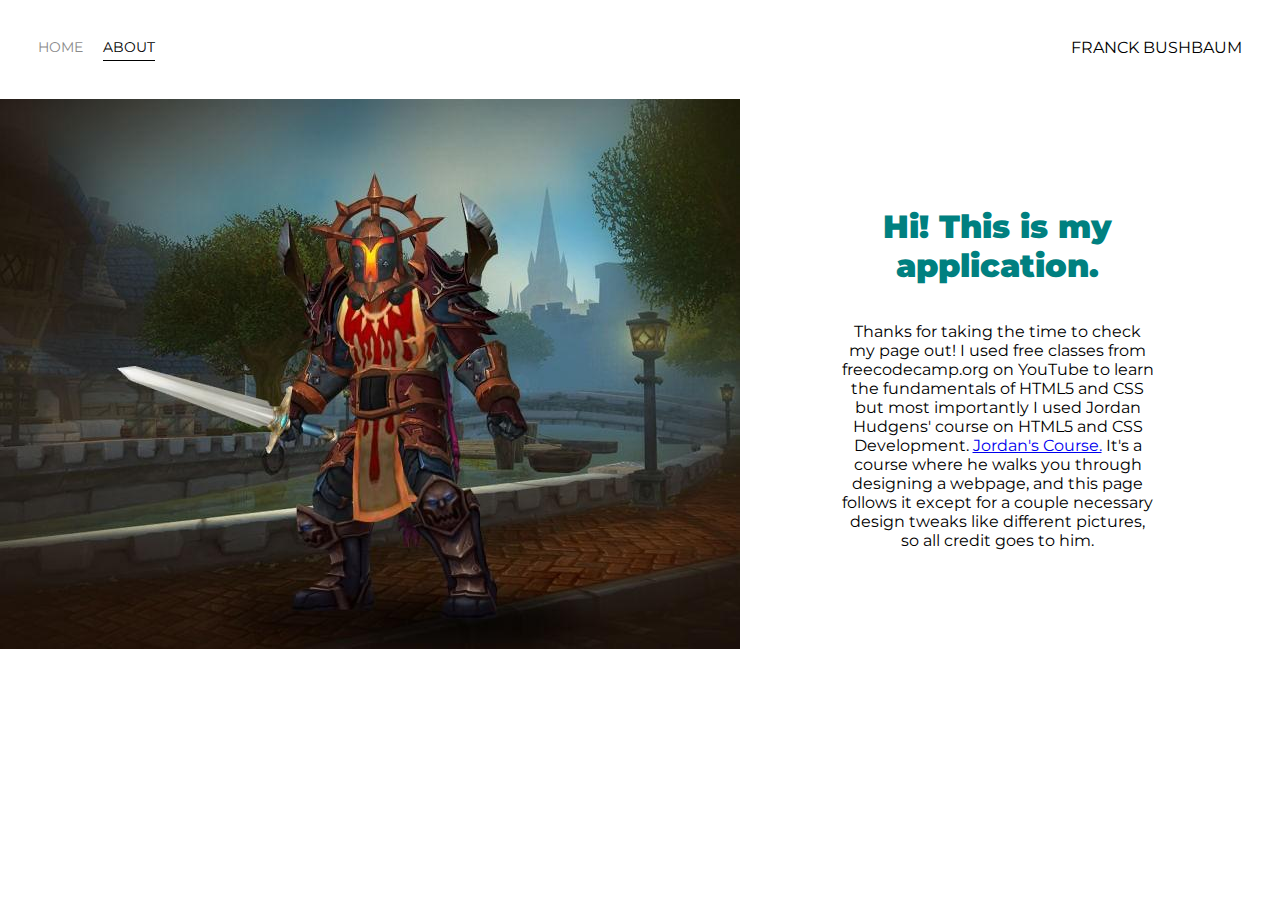
<file: about.html>
<!DOCTYPE html>
<html lang='en'>
<head>
  <meta charset='UTF-8'>
  <title>About</title>
  <link href="https://fonts.googleapis.com/css2?family=Dancing+Script:wght@500&family=Montserrat:wght@200&display=swap" rel="stylesheet"> 
  <link rel="stylesheet" href="styles.css">
</head>
<body>
  <div class="container">
    <div class="nav-wrapper">
      <div class="left-side">
        <div class="nav-link-wrapper">
          <a href="index.html">Home</a>
        </div>
        <div class="nav-link-wrapper active-nav-link">
          <a href="about.html">About</a>
        </div>
      </div>
      <div class="right-side">
        <div class="brand">
          FRANCK BUSHBAUM
        </div>
      </div>
    </div>

    <div class="content-wrapper">
      <div class="two-column-wrapper">
        <div class="profile-image-wrapper">
          <img src="Eldry.jpg">
        </div>
        <div class="profile-content-wrapper">
          <h1><b>Hi! This is my application.</b></h1>
          <p>Thanks for taking the time to check my page out! I used free classes from freecodecamp.org on YouTube to learn the fundamentals of HTML5 and CSS but most importantly I used Jordan Hudgens' course on HTML5 and CSS Development.
           <a href="https://www.youtube.com/watch?v=5bMdjkfvONE" target="_black">Jordan's Course.</a>  It's a course where he walks you through designing a webpage, and this page follows it except for a couple necessary design tweaks like different pictures, so all credit goes to him.
          </p> 
        </div>
      </div>
    </div>
  </div>
</body>
</html>
</file>
<file: styles.css>
/* Master styles */
body {
    font-family: "montserrat", sans-serif;
    margin: 0px;
}

.container {
    display: grid;
    grid-template-columns: 1fr;
}

/* Nav styles */
.nav-wrapper {
    display: flex;
    justify-content: space-between;
    padding: 38px;  
}

.left-side {
    display: flex;
}

.nav-wrapper > .left-side > div {
    margin-right: 20px;
    font-size: 0.9em;
    text-transform: uppercase
}

.nav-link-wrapper {
    height: 22px;
    border-bottom: 1px solid transparent;
    transition: border-bottom 0.5s;
}

.nav-link-wrapper a {
    color: #8a8a8a;
    text-decoration: none;
    transition: color 0.5s;
}

.nav-link-wrapper:hover {
    border-bottom: 1px solid black
}

.nav-link-wrapper a:hover {
    color: black;
}

.active-nav-link {
    border-bottom: 1px solid black
}

.active-nav-link a {
    color: black !important
}

/* Portfolio styles */
.portfolio-items-wrapper {
        display: grid;
        grid-template-columns: 1fr 1fr;
}

.portfolio-item-wrapper {
    position: relative;
}

.portfolio-img-background {
    height: 450px;
    width: 100%;
    background-size: cover;
    background-position: center;
    background-repeat: no-repeat;
}

.img-text-wrapper {
    position: absolute;
    top: 0;
    display: flex;
    flex-direction: column;
    justify-content: center;
    align-items: center;
    height: 100%;
    text-align: center;
    padding-left: 100px;
    padding-right: 100px;
}

.logo-wrapper img {
    width: 50%;
    margin-bottom: 20px;
}
.img-text-wrapper .subtitle {
    transition: 1s;
    font-weight: 600;
    color: transparent;
}
.img-text-wrapper:hover .subtitle {
    font-weight: 600;
    color: rgb(241, 250, 249);

}

.image-blur {
    transition: 1s;
    filter: brightness(10%);
  }
  

.two-column-wrapper {
    display: grid;
    grid-template-columns: 1fr 1fr;

}

.profile-image-wrapper {
    width: 100%;
}

.profile-content-wrapper {
    position:;
    top: 0;
    display: flex;
    flex-direction: column;
    justify-content: center;
    align-items: center;
    height: 100%;
    text-align: center;
    padding-left: 100px;
    padding-right: 125px;
}

.profile-content-wrapper h1 {
    color:teal
    
}
</file>
